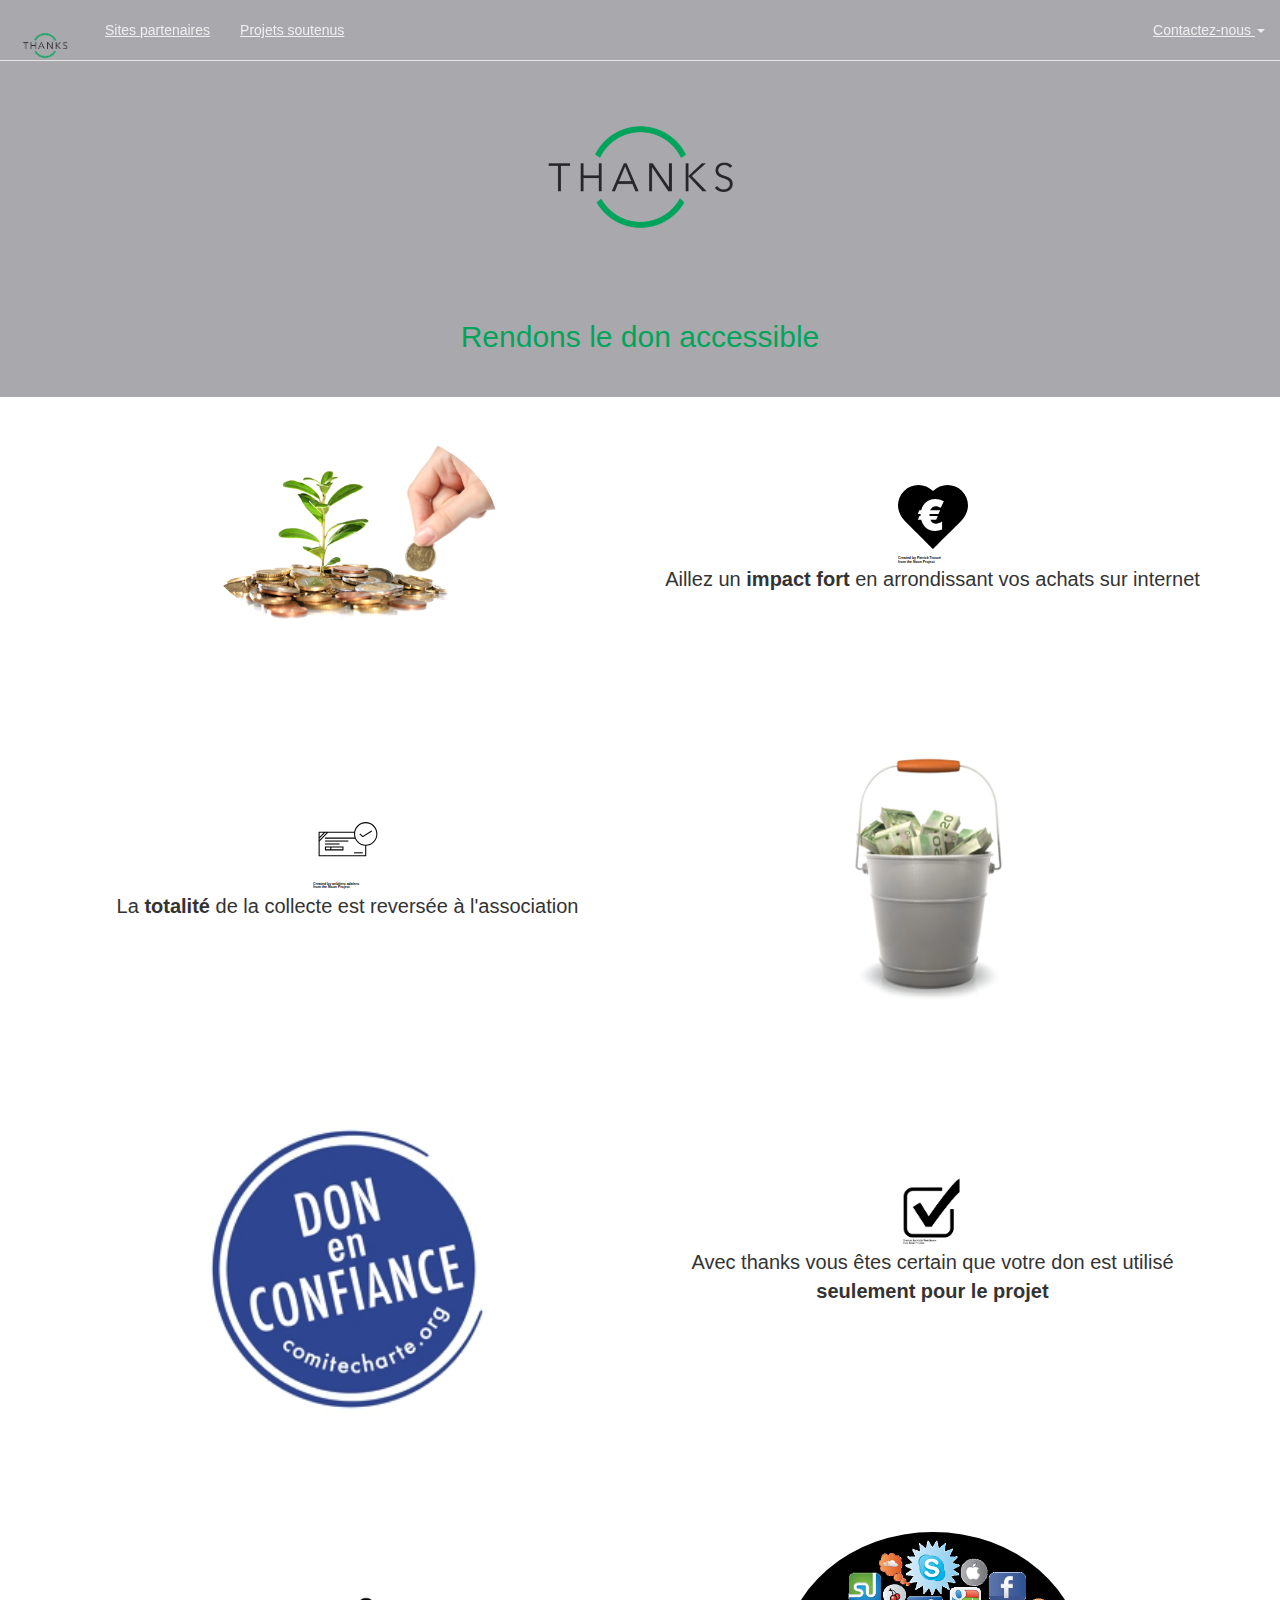
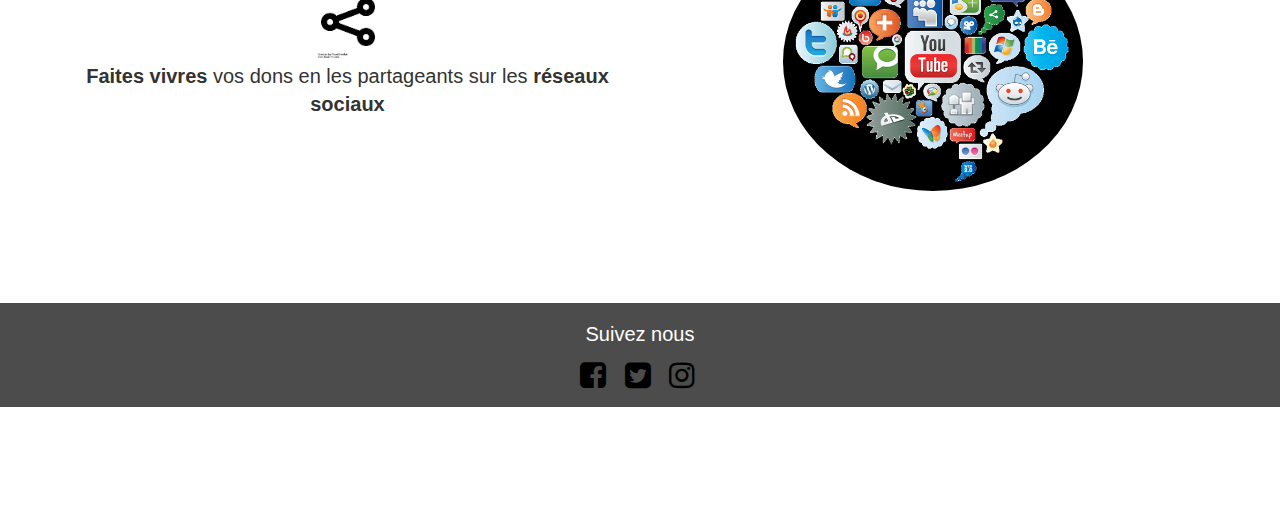
<file: index.html>
<!DOCTYPE html>
<html>
  <head>
    <meta charset="utf-8">
    <meta http-equiv="X-UA-Compatible" content="IE=edge">
    <meta name="viewport" content="width=device-width, initial-scale=1">
    <meta name="Thanks" content="rendons le don accessible">

     <meta property="og:title" content="Thanks-rendons le don accessible" />
<meta property="og:type" content="thanks vous permet d'avoir un fort impact sur la planette en arrondissant vos achats sur internet pour reverser ces centimes à des projets concrets." />
<meta property="og:url" content="http://thomassiboni.github.io/bliz2/index.html" />
<meta property="og:image" content="http://example.com/image.jpg" />
<meta property="og:description" content="Description Here" />
<meta property="og:site_name" content="Site Name" />
<meta property="fb:admins" content="Facebook numeric ID" />

    <title>Thanks-rendons le don accessible</title>

    <link rel="stylesheet" href="https://maxcdn.bootstrapcdn.com/bootstrap/3.2.0/css/bootstrap.min.css">
    <link rel="stylesheet" href="https://maxcdn.bootstrapcdn.com/font-awesome/4.1.0/css/font-awesome.min.css">
    <link href='https://fonts.googleapis.com/css?family=Open+Sans:400,700' rel='stylesheet' type='text/css'>
    <link rel="stylesheet" href="css/style.css">

    <!-- HTML5 Shim and Respond.js IE8 support of HTML5 elements and media queries -->
    <!-- Leave those next 4 lines if you care about users using IE8 -->
    <!--[if lt IE 9]>
      <script src="https://oss.maxcdn.com/html5shiv/3.7.2/html5shiv.min.js"></script>
      <script src="https://oss.maxcdn.com/respond/1.4.2/respond.min.js"></script>
    <![endif]-->
  </head>
  <body>
<nav class="navbar navbar-default navbar-transparent navbar-fixed-top">
  <div class="container-fluid">
    <!-- Brand and toggle get grouped for better mobile display -->
    <div class="navbar-header">
      <button type="button" class="navbar-toggle collapsed" data-toggle="collapse" data-target="#bs-example-navbar-collapse-1" aria-expanded="false">
        <span class="sr-only">Toggle navigation</span>
        <span class="icon-bar"></span>
        <span class="icon-bar"></span>
        <span class="icon-bar"></span>
      </button>
      <a class="navbar-brand" href="index.html"><img src="images/thankspng.png" alt="logo thanks" width="60px"></a>
    </div>

    <!-- Collect the nav links, forms, and other content for toggling -->
    <div class="collapse navbar-collapse yep" id="bs-example-navbar-collapse-1">
      <ul class="nav navbar-nav">
        <li><a href="partenaires.html">Sites partenaires</a></li>
        <li><a target="_blank">Projets soutenus</a></li>
          </ul>
        </li>
      </ul>
      
      <ul class="nav navbar-nav navbar-right yep">
        <li class="dropdown">
          <a href="#" class="dropdown-toggle" data-toggle="dropdown" role="button" aria-haspopup="true" aria-expanded="false">Contactez-nous <span class="caret"></span></a>
          <ul class="dropdown-menu">
            <li><a href="#">Equipe de choc</a></li>
            <li><a href="#">nous écrire</a></li>
            <li><a href="#">nous appeler</a></li>
            <li role="separator" class="divider"></li>
            <li><a href="#">Partagez</a></li>
          </ul>
        </li>
      </ul>
    </div><!-- /.navbar-collapse -->
  </div><!-- /.container-fluid -->
</nav>

  <div id="wrapper">
    <h1><img src="images/thankspng.png" alt="logo thanks" width="250"></h1>   
    <h2>Rendons le don accessible</h2>
  </div>




<div class="container">
  <div class="row">
    <div class="col-md-6 col-sm-6">
      <img src="images/petitdon.jpg" alt="photo petit don" width="300" class="img-circle"> 
    </div>
    <div class="col-md-6 col-sm-6 produit">
<img src="images/noun_17229_cc.svg" width="70px">
  <p>Aillez un <strong>impact fort </strong> en arrondissant vos achats sur internet
  </p>
    </div>
  </div>
</div>

<div class="container">
  <div class="row">
    <div class="col-md-6 col-sm-6 produit">
<img src="images/noun_188922_cc.svg" width="70px">
  <p>La <strong>totalité</strong> de la collecte est reversée à l'association</p>
    </div>
       <div class="col-md-6 col-sm-6">
      <img src="images/reverse.png" alt="photo" width="300" class="img-circle">
    </div>
  </div>
 </div>

<div class="container">
  <div class="row">
    <div class="col-md-6 col-sm-6">
      <img src="images/donconfiance.jpg" alt="confiance" width="300" class="img-circle">
    </div>
     <div class="col-md-6 col-sm-6 produit">
  <img src="images/noun_3879_cc.png" width="70px">
    <p>Avec thanks vous êtes certain que votre don est utilisé<strong> seulement pour le projet</strong></p>
    </div>
   </div>
</div>

<div class="container">
  <div class="row">
    <div class="col-md-6 col-sm-6 produit">
  <img src="images/noun_146093_cc.png" width="70px">
  <p><strong>Faites vivres</strong> vos dons en les partageants sur les <strong>réseaux sociaux </strong></p>
    </div>
    <div class="col-md-6 col-sm-6">
      <img src="images/reseaux.png" width="300" class="img-circle">
    </div>
  </div>    
</div>

<div id="footer">
<div class="container">
  <div class="row">
        <h3>Suivez nous</h3>
        <ul class="list-inline suivez-nous">
      <li><a href="http://facebook.com/Bliz"><i class="fa fa-facebook-square"></i></a></li>
      <li><a href="http://twitter.com/Bliz"><i class="fa fa-twitter-square"></i></a></li>  
      <li><a href="http://instagram.com/Bliz"><i class="fa fa-instagram"></i></a></li>
        </ul>
  
  </div>
</div>

</div>

     


    <!-- Including Bootstrap JS (with its jQuery dependency) so that dynamic components work -->
    <script src="https://ajax.googleapis.com/ajax/libs/jquery/1.11.1/jquery.min.js"></script>
    <script src="https://maxcdn.bootstrapcdn.com/bootstrap/3.2.0/js/bootstrap.min.js"></script>
    <script>
  (function(i,s,o,g,r,a,m){i['GoogleAnalyticsObject']=r;i[r]=i[r]||function(){
  (i[r].q=i[r].q||[]).push(arguments)},i[r].l=1*new Date();a=s.createElement(o),
  m=s.getElementsByTagName(o)[0];a.async=1;a.src=g;m.parentNode.insertBefore(a,m)
  })(window,document,'script','//www.google-analytics.com/analytics.js','ga');

  ga('create', 'UA-70464631-1', 'auto');
  ga('send', 'pageview');

</script>
  </body>
</html>
</file>
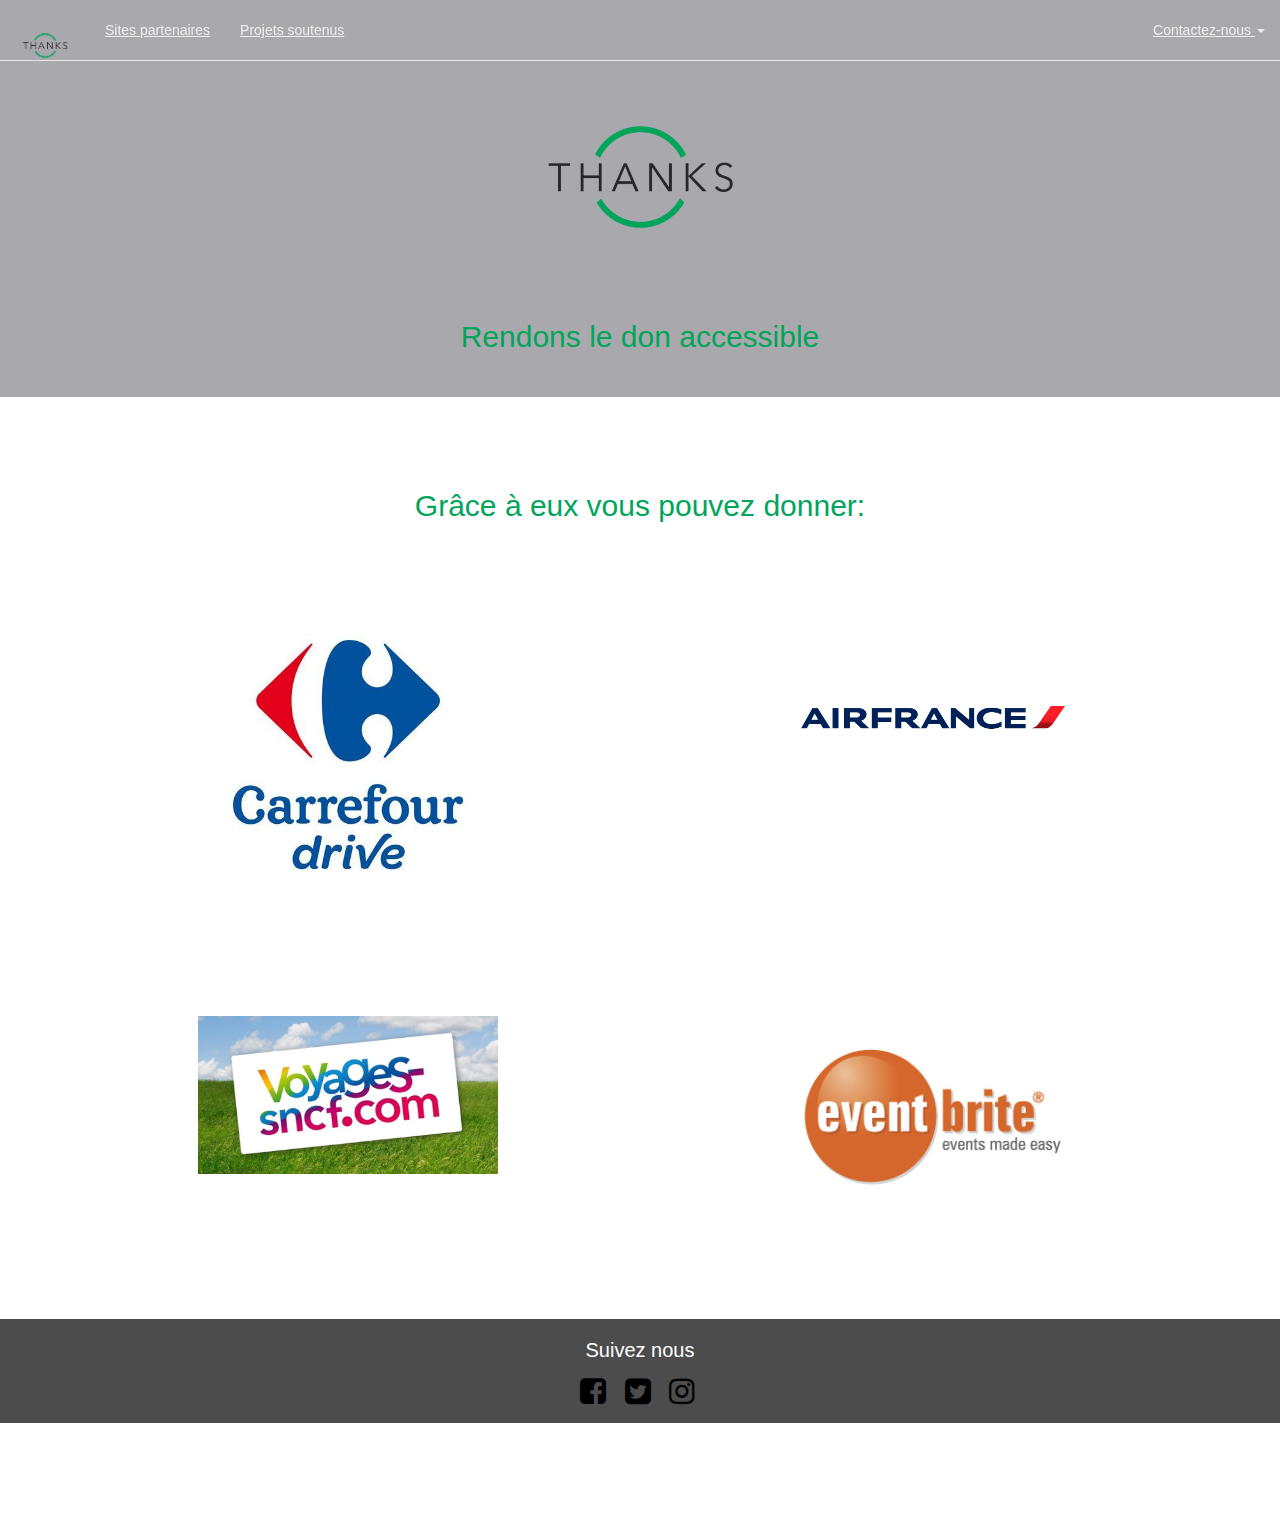
<file: partenaires.html>
<!DOCTYPE html>
<html>
  <head>
    <meta charset="utf-8">
    <meta http-equiv="X-UA-Compatible" content="IE=edge">
    <meta name="viewport" content="width=device-width, initial-scale=1">
    <meta name="Thanks" content="rendons le don accessible">

     <meta property="og:title" content="Thanks-rendons le don accessible" />
<meta property="og:type" content="thanks vous permet d'avoir un fort impact sur la planette en arrondissant vos achats sur internet pour reverser ces centimes à des projets concrets." />
<meta property="og:url" content="http://thomassiboni.github.io/bliz2/index.html" />
<meta property="og:image" content="http://example.com/image.jpg" />
<meta property="og:description" content="Description Here" />
<meta property="og:site_name" content="Site Name" />
<meta property="fb:admins" content="Facebook numeric ID" />

    <title>Thanks-rendons le don accessible</title>

    <link rel="stylesheet" href="https://maxcdn.bootstrapcdn.com/bootstrap/3.2.0/css/bootstrap.min.css">
    <link rel="stylesheet" href="https://maxcdn.bootstrapcdn.com/font-awesome/4.1.0/css/font-awesome.min.css">
    <link href='https://fonts.googleapis.com/css?family=Open+Sans:400,700' rel='stylesheet' type='text/css'>
    <link rel="stylesheet" href="css/style.css">

    <!-- HTML5 Shim and Respond.js IE8 support of HTML5 elements and media queries -->
    <!-- Leave those next 4 lines if you care about users using IE8 -->
    <!--[if lt IE 9]>
      <script src="https://oss.maxcdn.com/html5shiv/3.7.2/html5shiv.min.js"></script>
      <script src="https://oss.maxcdn.com/respond/1.4.2/respond.min.js"></script>
    <![endif]-->
  </head>
  <body>
<nav class="navbar navbar-default navbar-transparent navbar-fixed-top">
  <div class="container-fluid">
    <!-- Brand and toggle get grouped for better mobile display -->
    <div class="navbar-header">
      <button type="button" class="navbar-toggle collapsed" data-toggle="collapse" data-target="#bs-example-navbar-collapse-1" aria-expanded="false">
        <span class="sr-only">Toggle navigation</span>
        <span class="icon-bar"></span>
        <span class="icon-bar"></span>
        <span class="icon-bar"></span>
      </button>
      <a class="navbar-brand" href="index.html"><img src="images/thankspng.png" alt="logo thanks" width="60px"></a>
    </div>

    <!-- Collect the nav links, forms, and other content for toggling -->
    <div class="collapse navbar-collapse yep" id="bs-example-navbar-collapse-1">
      <ul class="nav navbar-nav">
        <li><a href="trouverbliz.html">Sites partenaires</a></li>
        <li><a target="_blank">Projets soutenus</a></li>
          </ul>
        </li>
      </ul>
      
      <ul class="nav navbar-nav navbar-right yep">
        <li class="dropdown">
          <a href="#" class="dropdown-toggle" data-toggle="dropdown" role="button" aria-haspopup="true" aria-expanded="false">Contactez-nous <span class="caret"></span></a>
          <ul class="dropdown-menu">
            <li><a href="#">Equipe de choc</a></li>
            <li><a href="#">nous écrire</a></li>
            <li><a href="#">nous appeler</a></li>
            <li role="separator" class="divider"></li>
            <li><a href="#">Partagez</a></li>
          </ul>
        </li>
      </ul>
    </div><!-- /.navbar-collapse -->
  </div><!-- /.container-fluid -->
</nav>

  <div id="wrapper">
    <h1><img src="images/thankspng.png" alt="logo thanks" width="250"></h1>   
    <h2>Rendons le don accessible</h2>
  </div>




<div class="container partenaires">
  <div class="row">
    <p>Grâce à eux vous pouvez donner:</p>
  </div>
</div>

<div class="container">
  <div class="row">
    <div class="col-md-6 col-sm-6">
<img src="images/carrefour.jpg" width="300px">
    </div>
       <div class="col-md-6 col-sm-6">
      <img src="images/air-france-logo.png" alt="photo" width="300" >
    </div>
  </div>
 </div>

<div class="container">
  <div class="row">
    <div class="col-md-6 col-sm-6">
      <img src="images/sncf logo.png" alt="confiance" width="300" >
    </div>
     <div class="col-md-6 col-sm-6">
  <img src="images/eventbrite_logo.jpg" width="300px">
    </div>
   </div>
</div>



<div id="footer">
<div class="container">
  <div class="row">
        <h3>Suivez nous</h3>
        <ul class="list-inline suivez-nous">
      <li><a href="http://facebook.com/Bliz"><i class="fa fa-facebook-square"></i></a></li>
      <li><a href="http://twitter.com/Bliz"><i class="fa fa-twitter-square"></i></a></li>  
      <li><a href="http://instagram.com/Bliz"><i class="fa fa-instagram"></i></a></li>
        </ul>
  
  </div>
</div>

</div>

     


    <!-- Including Bootstrap JS (with its jQuery dependency) so that dynamic components work -->
    <script src="https://ajax.googleapis.com/ajax/libs/jquery/1.11.1/jquery.min.js"></script>
    <script src="https://maxcdn.bootstrapcdn.com/bootstrap/3.2.0/js/bootstrap.min.js"></script>
    <script>
  (function(i,s,o,g,r,a,m){i['GoogleAnalyticsObject']=r;i[r]=i[r]||function(){
  (i[r].q=i[r].q||[]).push(arguments)},i[r].l=1*new Date();a=s.createElement(o),
  m=s.getElementsByTagName(o)[0];a.async=1;a.src=g;m.parentNode.insertBefore(a,m)
  })(window,document,'script','//www.google-analytics.com/analytics.js','ga');

  ga('create', 'UA-70464631-1', 'auto');
  ga('send', 'pageview');

</script>
  </body>
</html>
</file>
<file: css/style.css>
#wrapper {
	background-color: #A9A9AD;
	text-align: center;
	padding-top: 30px;
	padding-bottom: 4px;
	margin-bottom: 2em;
}

h1 {
	padding-top: ;
}

h2 {
	padding-bottom: 1em;
	color: #00a55b;
}

.container {
	text-align: center;
	margin-bottom: 8em;
}

a {
	color: black;
	text-decoration: underline;
}

#plug {
	border-color: black;
	margin: center;

}
.produit {
	padding-top: 60px;
	text-align: center;
	font-size: 20px;

}



/* How to override the default Bootstrap navbar */

.navbar-transparent {
  background-color: rgba(169, 169, 173, 0.7);
}

.navbar-transparent .navbar-brand,
.navbar-transparent .navbar-nav > li > a {
  color: #eeeeee;
  line-height: 30px;
}

.navbar-transparent .navbar-nav > li > a:hover,
.navbar-transparent .navbar-nav > li > a:active,
.navbar-transparent .navbar-nav > li > a:focus,
.navbar-transparent .navbar-nav > .open > a,
.navbar-transparent .navbar-nav > .open > a:hover,
.navbar-transparent .navbar-nav > .open > a:focus {
  color: ;
  background-color: rgba(0, 0, 0, 0.3);
}

.navbar-transparent .navbar-brand:hover,
.navbar-transparent .navbar-brand:active,
.navbar-transparent .navbar-brand:focus {
  color: white;
}

.partenaires {
	color: #00a55b;
	font-size: 30px;
	height: 1em;
	padding-top: 2em;
	margin-bottom: 4em;
}



.suivez-nous {
	font-size: 30px;
}

h3 {
	color: white;
	font-size: 20px;
}
#footer {
	text-align: center;
	background-color: rgba(0, 0, 0, 0.7);
}

.list-inline > li > a:hover {
	color: white;
}

.space {
	font-size: 5em;
}
</file>
